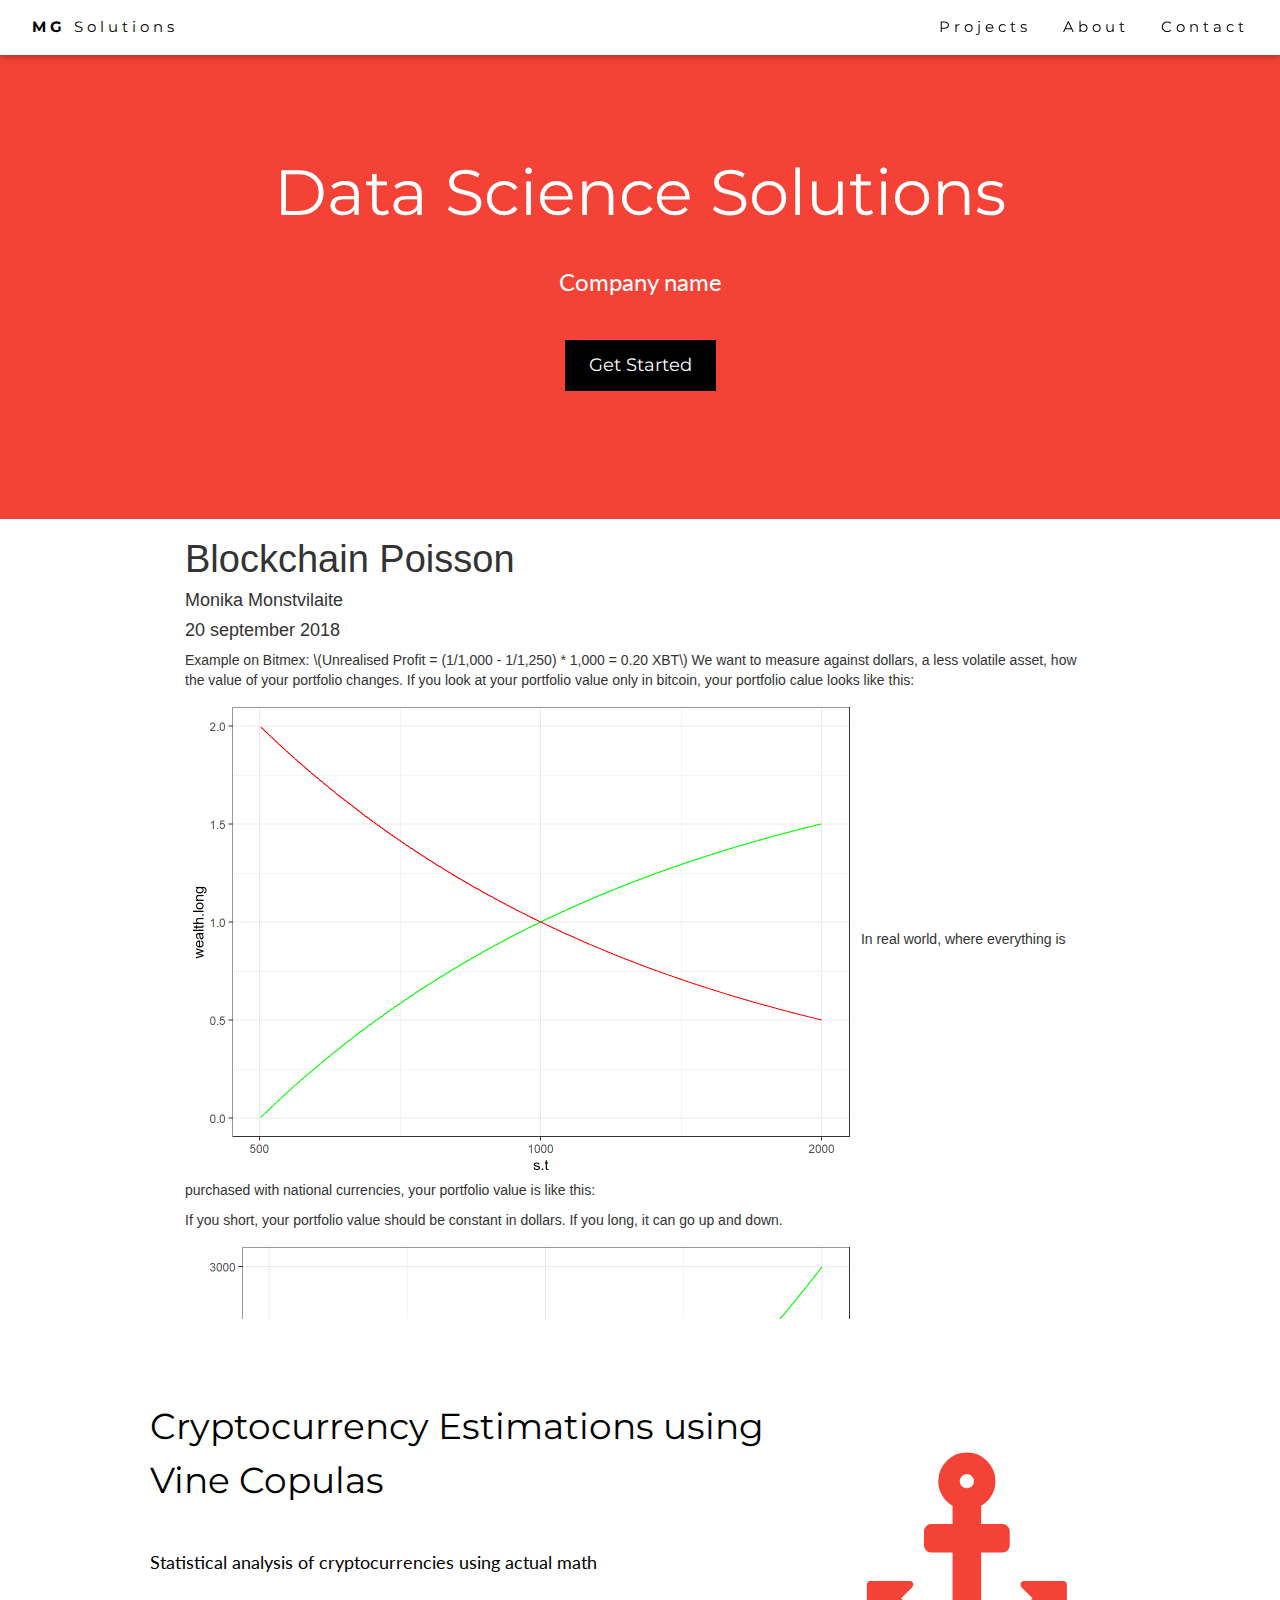
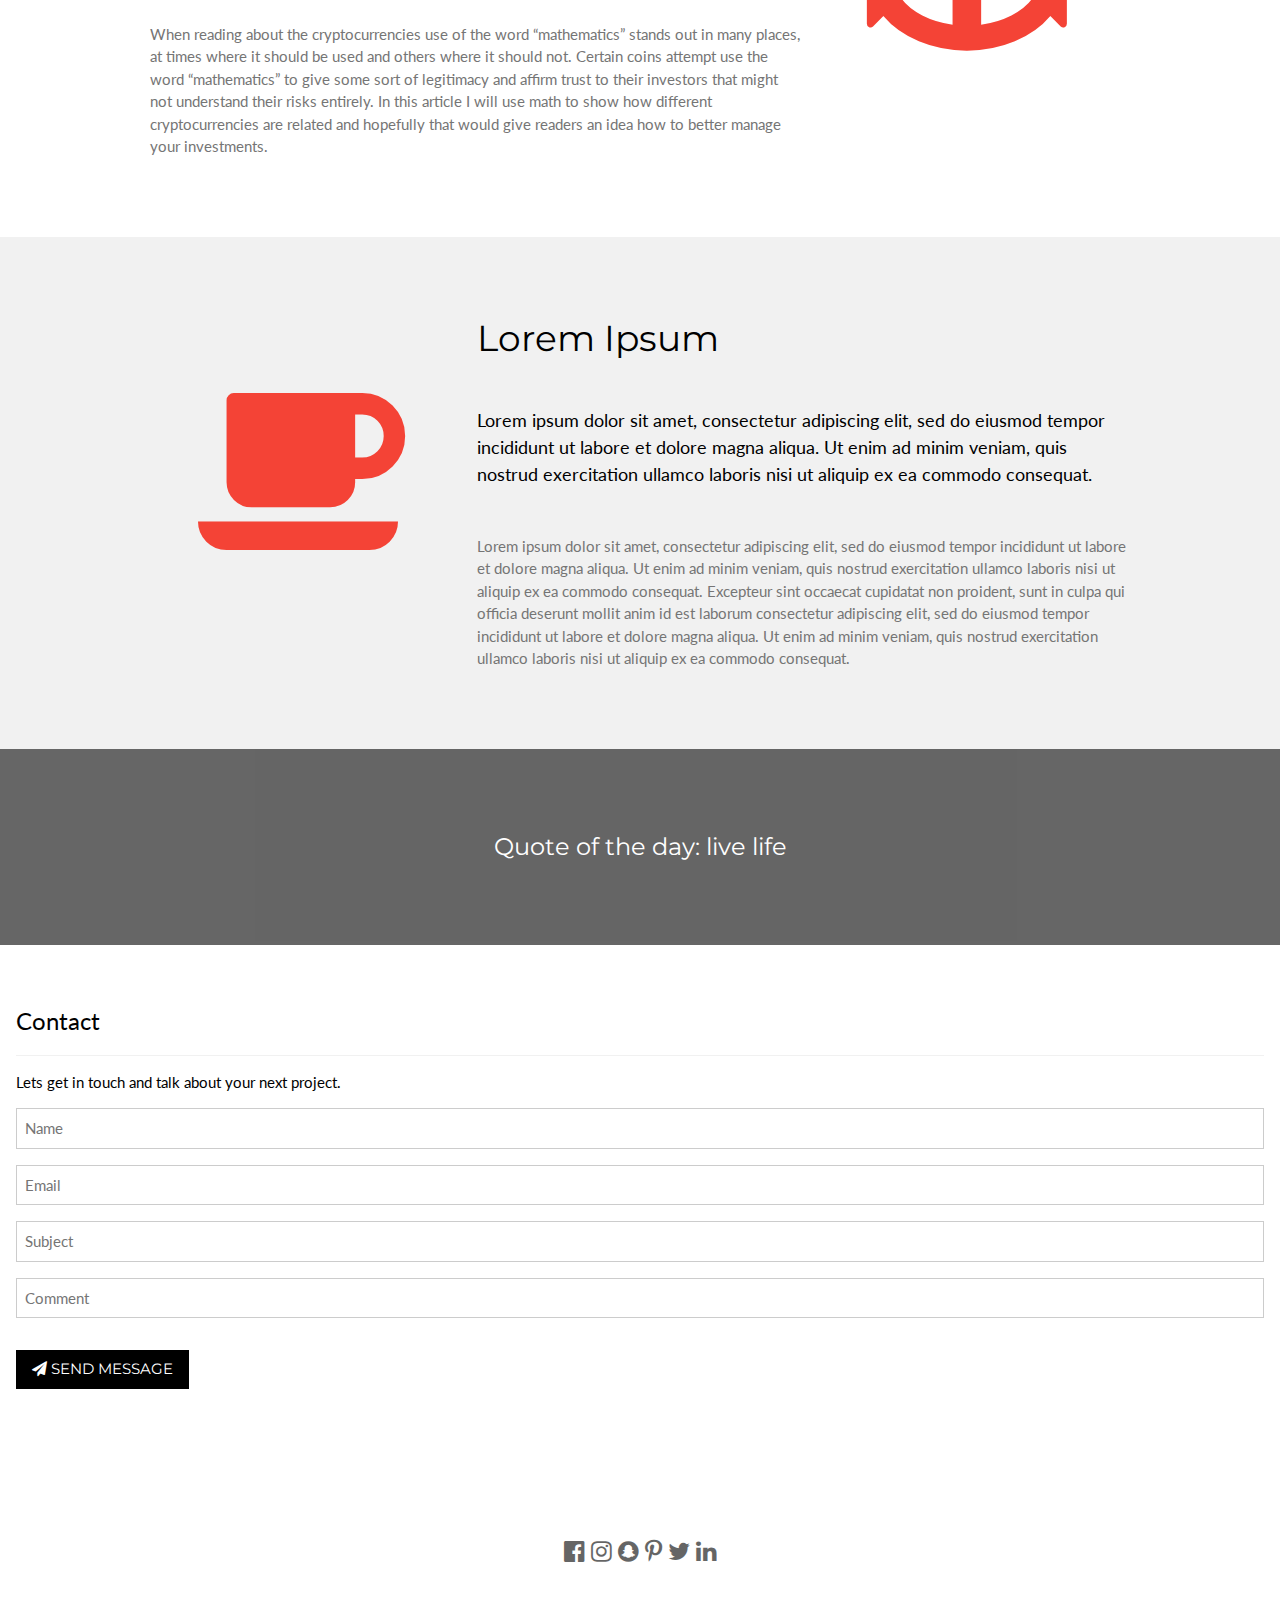
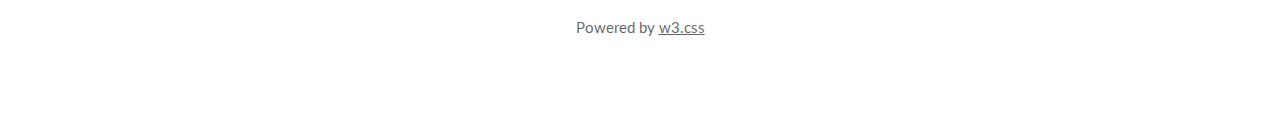
<file: portfolio html/landingPage.html>
<!DOCTYPE html>
<html lang="en">
<title>W3.CSS Template</title>
<meta charset="UTF-8">
<meta name="viewport" content="user-scalable=no, width=device-width">
<link rel="stylesheet" href="https://www.w3schools.com/w3css/4/w3.css">
<link rel="stylesheet" href="https://fonts.googleapis.com/css?family=Lato">
<link rel="stylesheet" href="https://fonts.googleapis.com/css?family=Montserrat">
<link rel="stylesheet" href="https://cdnjs.cloudflare.com/ajax/libs/font-awesome/4.7.0/css/font-awesome.min.css">
<style>
body,h1,h2,h3,h4,h5,h6 {font-family: "Lato", sans-serif}
.w3-bar,h1,button {font-family: "Montserrat", sans-serif}
.fa-anchor,.fa-coffee {font-size:200px}
</style>


<header class="w3-container w3-red w3-center" style="padding:128px 16px">
    <h1 class="w3-margin w3-jumbo">Data Science Solutions</h1>
    <p class="w3-xlarge">Company name</p>
    <button class="w3-button w3-black w3-padding-large w3-large w3-margin-top">Get Started</button>
</header>


<body>

<!-- Navbar (sit on top) -->
<div class="w3-top">
    <div class="w3-bar w3-white w3-wide w3-padding w3-card">
      <a href="#home" class="w3-bar-item w3-button"><b>MG</b> Solutions</a>
      <!-- Float links to the right. Hide them on small screens -->
      <div class="w3-right w3-hide-small">
        <a href="#projects" class="w3-bar-item w3-button">Projects</a>
        <a href="#about" class="w3-bar-item w3-button">About</a>
        <a href="#contact" class="w3-bar-item w3-button">Contact</a>
      </div>
    </div>
  </div>

<!-- 
<div class="Map1">
<object type="text/html" data="map.html" width="100%" height=300px ></object>
</div> -->

<div class="Map1">
  <object type="text/html" data="BitMEX-model.html" width="100%" height=800px ></object>
  </div>

<!-- First Grid -->
<div class="w3-row-padding w3-padding-64 w3-container">
  <div class="w3-content">
    <div class="w3-twothird">
      <h1>Cryptocurrency Estimations using Vine Copulas</h1>
      <h5 class="w3-padding-32">Statistical analysis of cryptocurrencies using actual math</h5>

      <p class="w3-text-grey">When reading about the cryptocurrencies use of the word “mathematics” stands out in many places, at times where it should be used and others
           where it should not. Certain coins attempt use the word “mathematics” to give some sort of legitimacy and affirm trust to their investors that might not understand 
           their risks entirely. In this article I will use math to show how different cryptocurrencies are related and hopefully that would give readers an idea how to better 
           manage your investments.</p>
    </div>

    <div class="w3-third w3-center">
      <i class="fa fa-anchor w3-padding-64 w3-text-red"></i>
    </div>
  </div>
</div>

<!-- Second Grid -->
<div class="w3-row-padding w3-light-grey w3-padding-64 w3-container">
  <div class="w3-content">
    <div class="w3-third w3-center">
      <i class="fa fa-coffee w3-padding-64 w3-text-red w3-margin-right"></i>
    </div>

    <div class="w3-twothird">
      <h1>Lorem Ipsum</h1>
      <h5 class="w3-padding-32">Lorem ipsum dolor sit amet, consectetur adipiscing elit, sed do eiusmod tempor incididunt ut labore et dolore magna aliqua. Ut enim ad minim veniam, quis nostrud exercitation ullamco laboris nisi ut aliquip ex ea commodo consequat.</h5>

      <p class="w3-text-grey">Lorem ipsum dolor sit amet, consectetur adipiscing elit, sed do eiusmod tempor incididunt ut labore et dolore magna aliqua. Ut enim ad minim veniam, quis nostrud exercitation ullamco laboris nisi ut aliquip ex ea commodo consequat. Excepteur sint
        occaecat cupidatat non proident, sunt in culpa qui officia deserunt mollit anim id est laborum consectetur adipiscing elit, sed do eiusmod tempor incididunt ut labore et dolore magna aliqua. Ut enim ad minim veniam, quis nostrud exercitation ullamco
        laboris nisi ut aliquip ex ea commodo consequat.</p>
    </div>
  </div>
</div>

<div class="w3-container w3-black w3-center w3-opacity w3-padding-64">
    <h1 class="w3-margin w3-xlarge">Quote of the day: live life</h1>
</div>

 <!-- Contact Section -->
 <div class="w3-container w3-padding-32" id="contact">
    <h3 class="w3-border-bottom w3-border-light-grey w3-padding-16">Contact</h3>
    <p>Lets get in touch and talk about your next project.</p>
    <form action="/action_page.php" target="_blank">
      <input class="w3-input w3-border" type="text" placeholder="Name" required name="Name">
      <input class="w3-input w3-section w3-border" type="text" placeholder="Email" required name="Email">
      <input class="w3-input w3-section w3-border" type="text" placeholder="Subject" required name="Subject">
      <input class="w3-input w3-section w3-border" type="text" placeholder="Comment" required name="Comment">
      <button class="w3-button w3-black w3-section" type="submit">
        <i class="fa fa-paper-plane"></i> SEND MESSAGE
      </button>
    </form>
  </div>

<!-- Footer -->
<footer class="w3-container w3-padding-64 w3-center w3-opacity">  
  <div class="w3-xlarge w3-padding-32">
    <i class="fa fa-facebook-official w3-hover-opacity"></i>
    <i class="fa fa-instagram w3-hover-opacity"></i>
    <i class="fa fa-snapchat w3-hover-opacity"></i>
    <i class="fa fa-pinterest-p w3-hover-opacity"></i>
    <i class="fa fa-twitter w3-hover-opacity"></i>
    <i class="fa fa-linkedin w3-hover-opacity"></i>
 </div>
 <p>Powered by <a href="https://www.w3schools.com/w3css/default.asp" target="_blank">w3.css</a></p>
</footer>

<script>
// Used to toggle the menu on small screens when clicking on the menu button
function myFunction() {
  var x = document.getElementById("navDemo");
  if (x.className.indexOf("w3-show") == -1) {
    x.className += " w3-show";
  } else { 
    x.className = x.className.replace(" w3-show", "");
  }
}
</script>

</body>
</html>
</file>
